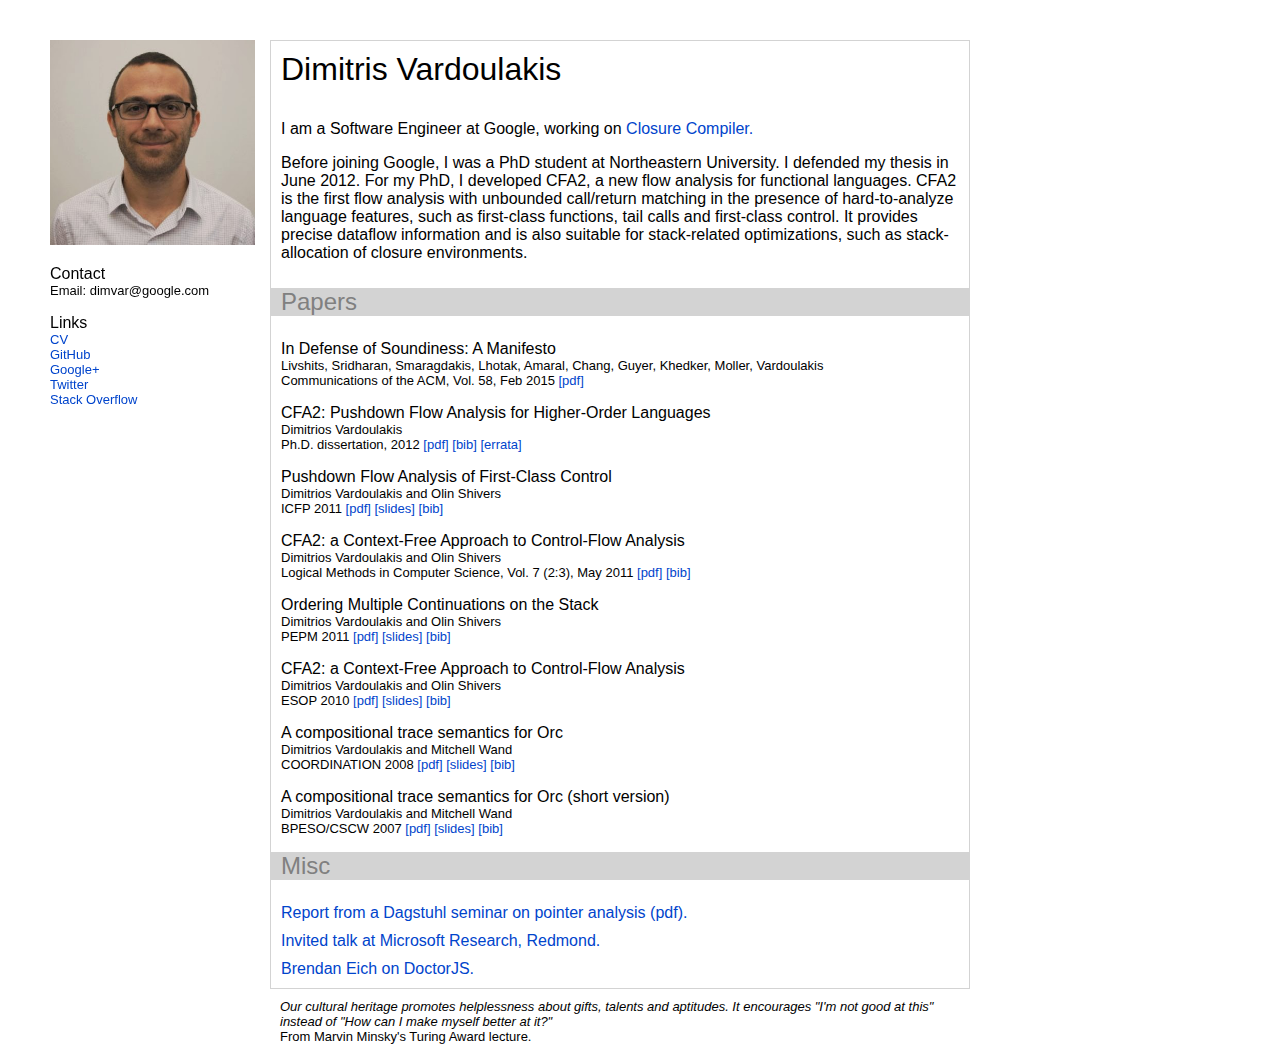
<file: index.html>
<!DOCTYPE html>
<html>
  <head>
    <title>Dimitris Vardoulakis</title>
    <link rel="stylesheet" href="homepage.css">
  </head>
  <body>
    <span id="leftcol">
      <img src="dimvar.jpg" height="205" width="205"/>

      <div id="contactinfo">
        <div class="leftcoltitle">Contact</div>
        <div id="emailbox">Email:<span id="email"></span></div>
      </div>

      <div id="links">
        <div class="leftcoltitle">Links</div>
        <a class="mylink" href="cv.html">CV</a>
        <a class="mylink" href="http://github.com/dimvar">GitHub</a>
        <a class="mylink" href="https://www.google.com/+DimitrisVardoulakis">
          Google+
        </a>
        <a class="mylink" href="http://twitter.com/dimvar">Twitter</a>
        <a class="mylink" href="http://stackoverflow.com/users/308750/dimvar">
          Stack Overflow
        </a>
      </div>
    </span>

    <span id="rightcol">
      <div id="main">

        <div id="shortbio">
          <div id="titlename">Dimitris Vardoulakis</div>
          <p>
            I am a Software Engineer at Google, working on 
            <a href="https://github.com/google/closure-compiler">
              Closure Compiler.
            </a>
          </p>
          <p>
            Before joining Google, I was a PhD student at Northeastern
            University.
            I defended my thesis in June 2012.
            For my PhD, I developed CFA2, a new flow analysis for functional 
            languages. CFA2 is the first flow analysis with unbounded
            call/return matching in the presence of hard-to-analyze language
            features, such as first-class functions, tail calls and first-class
            control.
            It provides precise dataflow information and is also suitable for
            stack-related optimizations, such as stack-allocation of closure 
            environments.
          </p>
        </div>

        <div id="papers">
          <div id="rightcoltitle">Papers</div>
          <div class="paper">
            <div class="title">
              In Defense of Soundiness: A Manifesto
            </div>
            <div class="authors">
              Livshits, Sridharan, Smaragdakis, Lhotak, Amaral,
              Chang, Guyer, Khedker, Moller, Vardoulakis
            </div>
            <div class="info">
              Communications of the ACM, Vol. 58, Feb 2015
              <a href="papers/soundiness-preprint.pdf">[pdf]</a>
            </div>
          </div>

          <div class="paper">
            <div class="title">
              CFA2: Pushdown Flow Analysis for Higher-Order Languages
            </div>
            <div class="authors">
              Dimitrios Vardoulakis
            </div>
            <div class="info">
              Ph.D. dissertation, 2012
              <a href="papers/diss.pdf">[pdf]</a>
              <a href="papers/diss-bib">[bib]</a>
              <a href="papers/diss-errata.txt">[errata]</a>
            </div>
          </div>

          <div class="paper">
            <div class="title">
              Pushdown Flow Analysis of First-Class Control
            </div>
            <div class="authors">
              Dimitrios Vardoulakis and Olin Shivers
            </div>
            <div class="info">
              ICFP 2011
              <a href="papers/cfa2-1st-class.pdf">[pdf]</a>
              <a href="papers/cfa2-1st-class-slides.pdf">[slides]</a>
              <a href="papers/cfa2-1st-class-bib">[bib]</a>
            </div>
          </div>

          <div class="paper">
            <div class="title">
              CFA2: a Context-Free Approach to Control-Flow Analysis
            </div>
            <div class="authors">
              Dimitrios Vardoulakis and Olin Shivers
            </div>
            <div class="info">
              Logical Methods in Computer Science, Vol. 7 (2:3), May 2011
              <a href="http://arxiv.org/pdf/1102.3676">[pdf]</a>
              <a href="papers/cfa2-lmcs-bib">[bib]</a>
            </div>
          </div>

          <div class="paper">
            <div class="title">
              Ordering Multiple Continuations on the Stack
            </div>
            <div class="authors">
              Dimitrios Vardoulakis and Olin Shivers
            </div>
            <div class="info">
              PEPM 2011
	      <a href="papers/rcps-NU-CCIS-11-01.pdf">[pdf]</a>
              <a href="papers/rcps-pepm11-slides.pdf">[slides]</a>
              <a href="papers/rcps-pepm11-bib">[bib]</a>
            </div>
          </div>

          <div class="paper">
            <div class="title">
              CFA2: a Context-Free Approach to Control-Flow Analysis
            </div>
            <div class="authors">
              Dimitrios Vardoulakis and Olin Shivers
            </div>
            <div class="info">
              ESOP 2010
              <a href="papers/cfa2-NU-CCIS-10-01.pdf">[pdf]</a>
              <a href="papers/cfa2-esop-slides.pdf">[slides]</a>
              <a href="papers/cfa2-esop-bib">[bib]</a>
            </div>
          </div>

          <div class="paper">
            <div class="title">
              A compositional trace semantics for Orc
            </div>
            <div class="authors">
              Dimitrios Vardoulakis and Mitchell Wand
            </div>
            <div class="info">
              COORDINATION 2008
              <a href="papers/orc-coord.pdf">[pdf]</a>
	      <a href="papers/orc-coord-slides.pdf">[slides]</a>
	      <a href="papers/orc-coord-bib">[bib]</a>
            </div>
          </div>

          <div class="paper">
            <div class="title">
              A compositional trace semantics for Orc (short version)
            </div>
            <div class="authors">
              Dimitrios Vardoulakis and Mitchell Wand
            </div>
            <div class="info">
              BPESO/CSCW 2007
              <a href="papers/orc-bpeso.pdf">[pdf]</a>
              <a href="papers/orc-bpeso-slides.pdf">[slides]</a>
	      <a href="papers/orc-bpeso-bib">[bib]</a>
            </div>
          </div>
        </div>

        <div id="misc">
          <div id="rightcoltitle">Misc</div>
          <div class="miscitem">
            <a href="papers/dagstuhl-pointer-analysis-report.pdf">
              Report from a Dagstuhl seminar on pointer analysis (pdf).
            </a>
          </div>
          <div class="miscitem">
            <a href="http://research.microsoft.com/apps/video/dl.aspx?id=151000&l=i">
              Invited talk at Microsoft Research, Redmond.
            </a>
          </div>
          <div class="miscitem">
            <a href="http://brendaneich.com/2010/08/static-analysis-ftw">
              Brendan Eich on DoctorJS.
            </a>
          </div>
        </div>

      </div>

      <div id="bottom">
        <div id="minskyquote">
          Our cultural heritage promotes helplessness about gifts, talents and
          aptitudes. It encourages "I'm not good at this" instead of "How can I
          make myself better at it?"
        </div>
        <div>
          From Marvin Minsky's Turing Award lecture.
        </div>
      </div>
    </span>

    <script type="text/javascript" src="homepage.js"></script>
    <!-- start of google analytics code -->
    <script type="text/javascript">
      var gaJsHost = (("https:" == document.location.protocol) ?
                      "https://ssl." : "http://www.");
       document.write(unescape("%3Cscript src='" + gaJsHost + "google-analytics.com/ga.js' type='text/javascript'%3E%3C/script%3E"));
    </script>
    <script type="text/javascript">
       try {
         var pageTracker = _gat._getTracker("UA-9268577-1");
         pageTracker._trackPageview();
       }
       catch(err) {}
    </script>
    <!-- end of google analytics code -->
  </body>
</html>
</file>
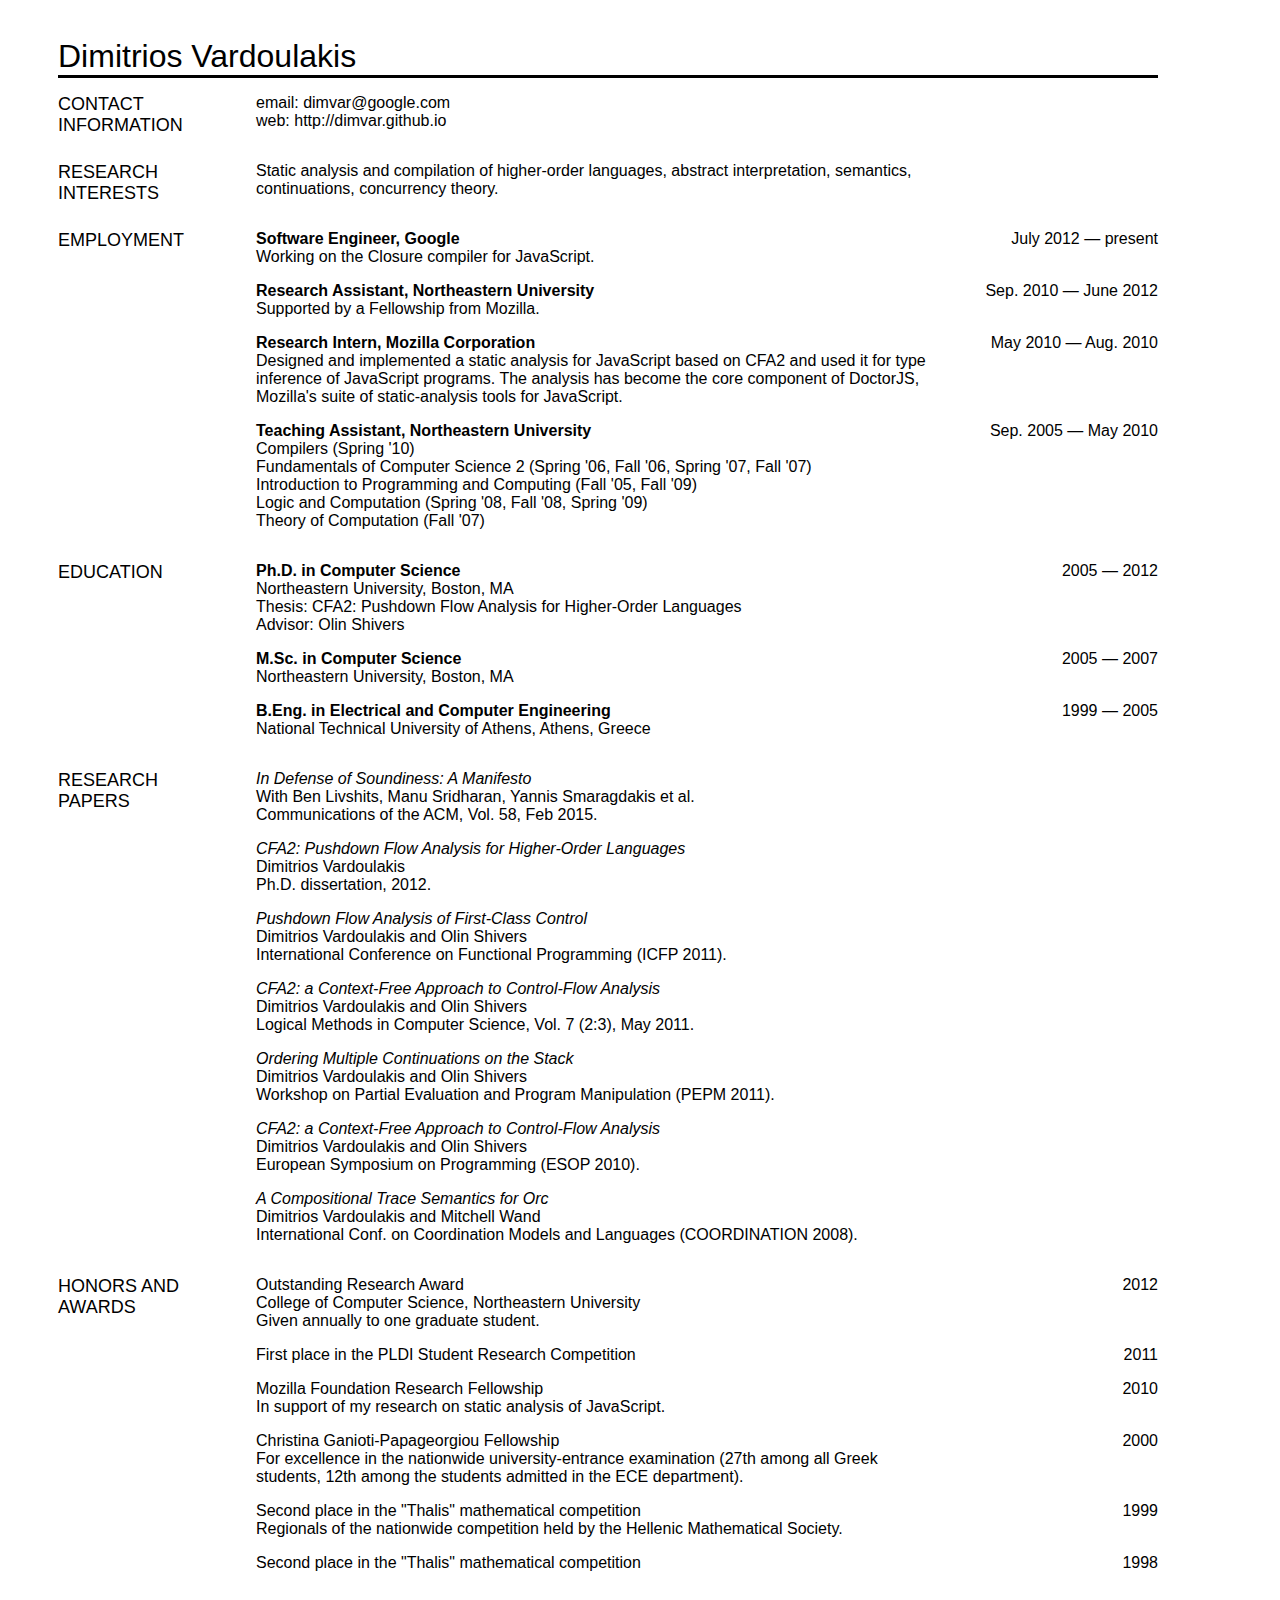
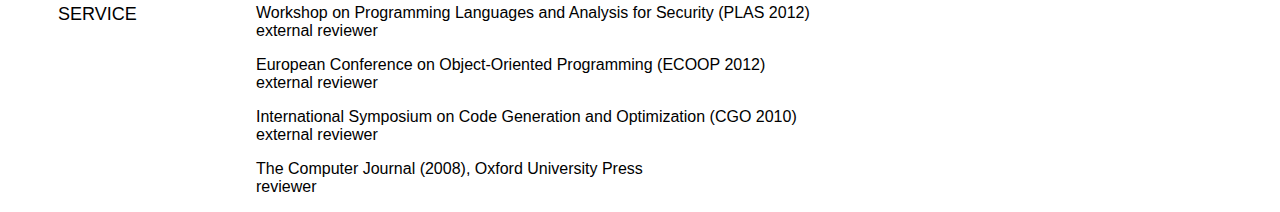
<file: cv.html>
<!DOCTYPE html>
<html>
  <head>
    <title>Dimitrios Vardoulakis - Curriculum Vitae</title>
    <link rel="stylesheet" href="cv.css">
  </head>
  <body>

    <div id="title">Dimitrios Vardoulakis</div>

    <div class="row">
      <span class="title">CONTACT INFORMATION</span>

      <span class="info">
        <span class="left">
          <div>email:<span id="email"></span></div>
          <div>web: http://dimvar.github.io</div>
        </span>
      </span>
    </div>

    <div class="row">
      <span class="title">RESEARCH INTERESTS</span>

      <span class="info">
        <span class="left">
          Static analysis and compilation of higher-order languages, abstract
          interpretation, semantics, continuations, concurrency theory.
        </span>
      </span>
    </div>

    <div class="row">
      <span class="title">EMPLOYMENT</span>

      <span class="info">
        <span class="left">
          <div><b>Software Engineer, Google</b></div>
          <div>Working on the Closure compiler for JavaScript.</div>
        </span>
        <span class="right">July 2012 &mdash; present</span>

        <span class="left">
          <div><b>Research Assistant, Northeastern University</b></div>
          <div>Supported by a Fellowship from Mozilla.</div>
        </span>
        <span class="right">Sep. 2010 &mdash; June 2012</span>

        <span class="left">
          <div><b>Research Intern, Mozilla Corporation</b></div>
          <div>
            Designed and implemented a static analysis for JavaScript based on CFA2
            and used it for type inference of JavaScript programs. 
            The analysis has become the core component of DoctorJS, Mozilla's suite
            of static-analysis tools for JavaScript.
          </div>
        </span>
        <span class="right">May 2010 &mdash; Aug. 2010</span>

        <span class="left">
          <div><b>Teaching Assistant, Northeastern University</b></div>
          <div>Compilers (Spring '10)</div>
          <div>
            Fundamentals of Computer Science 2 
            (Spring '06, Fall '06, Spring '07, Fall '07)
          </div>
          <div>
            Introduction to Programming and Computing (Fall '05, Fall '09)
          </div>
          <div>
            Logic and Computation (Spring '08, Fall '08, Spring '09)
          </div>
          <div>
            Theory of Computation (Fall '07)
          </div>
        </span>
        <span class="right">Sep. 2005 &mdash; May 2010</span>
      </span>
    </div>

    <div class="row">
      <span class="title">EDUCATION</span>

      <span class="info">
        <div>
          <span class="left">
            <div><b>Ph.D. in Computer Science</b></div>
            <div>Northeastern University, Boston, MA</div>
            <div>
              Thesis: CFA2: Pushdown Flow Analysis for Higher-Order Languages
            </div>
            <div>Advisor: Olin Shivers</div>
          </span>
          <span class="right">2005 &mdash; 2012</span>
        </div>

        <div>
          <span class="left">
            <div><b>M.Sc. in Computer Science</b></div>
            <div>Northeastern University, Boston, MA</div>
          </span>
          <span class="right">2005 &mdash; 2007</span>
        </div>

        <div>
          <span class="left">
            <div><b>B.Eng. in Electrical and Computer Engineering</b></div>
            <div>National Technical University of Athens, Athens, Greece</div>
          </span>
          <span class="right">1999 &mdash; 2005</span>
        </div>
      </span>

    </div>

    <div class="row">
      <span class="title">RESEARCH PAPERS</span>

      <span class="info">
        <span class="left">
          <div class="papertitle">
            In Defense of Soundiness: A Manifesto
          </div>
          <div>With Ben Livshits, Manu Sridharan, Yannis Smaragdakis et al.</div>
          <div>Communications of the ACM, Vol. 58, Feb 2015.</div>
        </span>

        <span class="left">
          <div class="papertitle">
            CFA2: Pushdown Flow Analysis for Higher-Order Languages
          </div>
          <div>Dimitrios Vardoulakis</div>
          <div>Ph.D. dissertation, 2012.</div>
        </span>

        <span class="left">
          <div class="papertitle">
            Pushdown Flow Analysis of First-Class Control
          </div>
          <div>Dimitrios Vardoulakis and Olin Shivers</div>
          <div>
            International Conference on Functional Programming (ICFP 2011).
          </div>
        </span>

        <span class="left">
          <div class="papertitle">
            CFA2: a Context-Free Approach to Control-Flow Analysis
          </div>
          <div>Dimitrios Vardoulakis and Olin Shivers</div>
          <div>Logical Methods in Computer Science, Vol. 7 (2:3), May 2011.</div>
        </span>

        <span class="left">
          <div class="papertitle">
            Ordering Multiple Continuations on the Stack
          </div>
          <div>Dimitrios Vardoulakis and Olin Shivers</div>
          <div>
            Workshop on Partial Evaluation and Program Manipulation (PEPM 2011).
          </div>
        </span>
        
        <span class="left">
          <div class="papertitle">
            CFA2: a Context-Free Approach to Control-Flow Analysis
          </div>
          <div>Dimitrios Vardoulakis and Olin Shivers</div>
          <div>
            European Symposium on Programming (ESOP 2010).
          </div>
        </span>

        <span class="left">
          <div class="papertitle">
            A Compositional Trace Semantics for Orc
          </div>
          <div>Dimitrios Vardoulakis and Mitchell Wand</div>
          <div>
            International Conf. on Coordination Models and Languages
            (COORDINATION 2008).
          </div>
        </span>
      </span>
    </div>

    <div class="row">
      <span class="title">HONORS AND AWARDS</span>

      <span class="info">
        <span class="left">
          <div>Outstanding Research Award</div>
          <div>College of Computer Science, Northeastern University</div>
          <div>Given annually to one graduate student.</div>
        </span>
        <span class="right">2012</span>

        <span class="left">
          First place in the PLDI Student Research Competition
        </span>
        <span class="right">2011</span>

        <span class="left">
          <div>Mozilla Foundation Research Fellowship</div>
          <div>In support of my research on static analysis of JavaScript.</div>
        </span>
        <span class="right">2010</span>

        <span class="left">
          <div>Christina Ganioti-Papageorgiou Fellowship</div>
          <div>
            For excellence in the nationwide university-entrance examination 
            (27th among all Greek students, 12th among the students admitted in the
            ECE department).
          </div>
        </span>
        <span class="right">2000</span>

        <span class="left">
          <div>Second place in the "Thalis" mathematical competition</div>
          <div>
            Regionals of the nationwide competition held by the Hellenic 
            Mathematical Society.
          </div>
        </span>
        <span class="right">1999</span>

        <span class="left">
          Second place in the "Thalis" mathematical competition
        </span>
        <span class="right">1998</span>
      </span>
    </div>

    <div class="row">
      <span class="title">SERVICE</span>

      <span class="info">
        <span class="left">
          <div>
            Workshop on Programming Languages and Analysis for Security (PLAS 2012)
          </div>
          <div>external reviewer</div>
        </span>

        <span class="left">
          <div>
            European Conference on Object-Oriented Programming (ECOOP 2012)
          </div>
          <div>external reviewer</div>
        </span>

        <span class="left">
          <div>
            International Symposium on Code Generation and Optimization (CGO 2010)
          </div>
          <div>external reviewer</div>
        </span>

        <span class="left">
          <div>The Computer Journal (2008), Oxford University Press</div>
          <div>reviewer</div>
        </span>
      </span>
    </div>

    <script type="text/javascript" src="homepage.js"></script>
  </body>
</html>
</file>
<file: homepage.css>
body {
    font-family: sans-serif;
}

a:link, a:visited {
    color: #0044CC;
    text-decoration: none;
}

#leftcol {
    position: fixed;
    top: 40px;
    left: 50px;
    width: 220px;
}

#contactinfo {
    padding-top: 1em;
    padding-bottom: 1em;
}

#emailbox, .mylink {
    font-size: small;
}

.mylink {
    display: block;
}

#rightcol {
    position: absolute;
    top: 40px;
    left: 270px;
    width: 700px;
}

#main {
    border: solid 1px lightgray;
}

#titlename {
    font-size: xx-large;
    margin-bottom: 1em;
}

#shortbio {
    padding: 10px;
}

#rightcoltitle {
    font-size: x-large;
    color: gray;
    margin-bottom: 1em;
    background-color: lightgray;
    padding-left: 10px;
}

.paper {
    padding-left: 10px;
    margin-bottom: 1em;
}

.paper .authors, .paper .info {
    font-size: small;
}

.miscitem {
    padding-left: 10px;
    margin-bottom: 10px;
}

#bottom {
    font-size: small;
    padding: 10px;
}

#minskyquote {
    font-style: italic;
}
</file>
<file: cv.css>
body {
    font-family: sans-serif;
    width: 1100px;
    position: relative;
    top: 30px;
    left: 50px;
    padding-right: 2em;
    padding-bottom: 2em;
}

#title {
    font-size: xx-large;
    border-bottom-style: solid;
}

.row {
    width: 100%;
    clear: both;
    padding-top: 1em;
}

.row .title {
    font-size: large;
    float: left;
    width: 15%;
}

.row .info {
    float: right;
    width: 82%;
}

.row .info .left {
    float: left;
    width: 76%;
    clear: left;
    margin-bottom: 1em;
}

.row .info .right {
    text-align: right;
    width: 22%;
    float: right;
}

.papertitle {
    font-style: italic;
}
</file>
